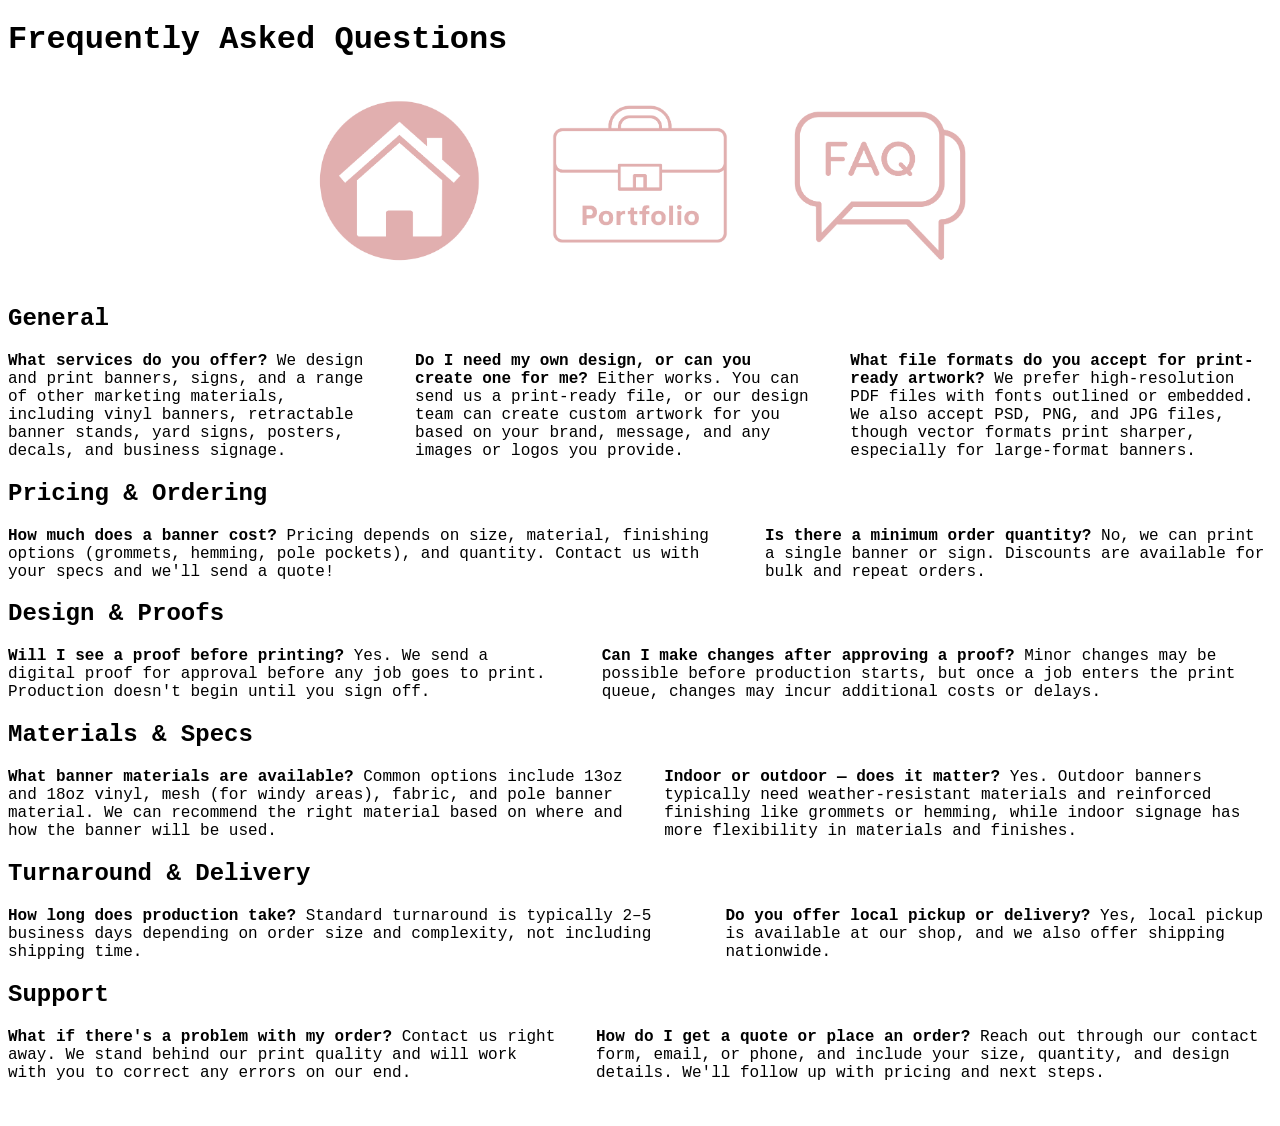
<file: FAQ.html>
<!DOCTYPE html>
<html lang="en">
  <head>
    <meta charset="UTF-8">
    <meta name="viewport" content="width=device-width, initial-scale=1.0">
    <title>FAQ</title>
    <link rel="stylesheet" href="screen.css">
  </head>
  <body>
    <h1>Frequently Asked Questions</h1>
    <nav>
      <ul>
        <li>
          <a href="Home.html" class="active">
            <img src="Home.png" alt="Home">
        </a>
      </li>
        <li>
          <a href="Portfolio.html">
            <img src="Portfolio.png" alt="Portfolio">
          </a>
        </li>
        <li>
          <a href="FAQ.html">
            <img src="FAQ.png" alt="FAQ">
          </a>
        </li>
      </ul>
      
<h2>General</h2>
<ul>
  <li><strong>What services do you offer?</strong> We design and print banners, signs, and a range of other marketing materials, including vinyl banners, retractable banner stands, yard signs, posters, decals, and business signage.</li>
  <li><strong>Do I need my own design, or can you create one for me?</strong> Either works. You can send us a print-ready file, or our design team can create custom artwork for you based on your brand, message, and any images or logos you provide.</li>
  <li><strong>What file formats do you accept for print-ready artwork?</strong> We prefer high-resolution PDF files with fonts outlined or embedded. We also accept PSD, PNG, and JPG files, though vector formats print sharper, especially for large-format banners.</li>
</ul>

<h2>Pricing &amp; Ordering</h2>
<ul>
  <li><strong>How much does a banner cost?</strong> Pricing depends on size, material, finishing options (grommets, hemming, pole pockets), and quantity. Contact us with your specs and we'll send a quote!</li>
  <li><strong>Is there a minimum order quantity?</strong> No, we can print a single banner or sign. Discounts are available for bulk and repeat orders.</li>
</ul>

<h2>Design &amp; Proofs</h2>
<ul>
  <li><strong>Will I see a proof before printing?</strong> Yes. We send a digital proof for approval before any job goes to print. Production doesn't begin until you sign off.</li>
  <li><strong>Can I make changes after approving a proof?</strong> Minor changes may be possible before production starts, but once a job enters the print queue, changes may incur additional costs or delays.</li>
</ul>

<h2>Materials &amp; Specs</h2>
<ul>
  <li><strong>What banner materials are available?</strong> Common options include 13oz and 18oz vinyl, mesh (for windy areas), fabric, and pole banner material. We can recommend the right material based on where and how the banner will be used.</li>
  <li><strong>Indoor or outdoor — does it matter?</strong> Yes. Outdoor banners typically need weather-resistant materials and reinforced finishing like grommets or hemming, while indoor signage has more flexibility in materials and finishes.</li>
</ul>

<h2>Turnaround &amp; Delivery</h2>
<ul>
  <li><strong>How long does production take?</strong> Standard turnaround is typically 2–5 business days depending on order size and complexity, not including shipping time.</li>
  <li><strong>Do you offer local pickup or delivery?</strong> Yes, local pickup is available at our shop, and we also offer shipping nationwide.</li>
</ul>

<h2>Support</h2>
<ul>
  <li><strong>What if there's a problem with my order?</strong> Contact us right away. We stand behind our print quality and will work with you to correct any errors on our end.</li>
  <li><strong>How do I get a quote or place an order?</strong> Reach out through our contact form, email, or phone, and include your size, quantity, and design details. We'll follow up with pricing and next steps.</li>
</ul>

</nav>
    <script src="index.js"></script>
  </body>
</html>
</file>
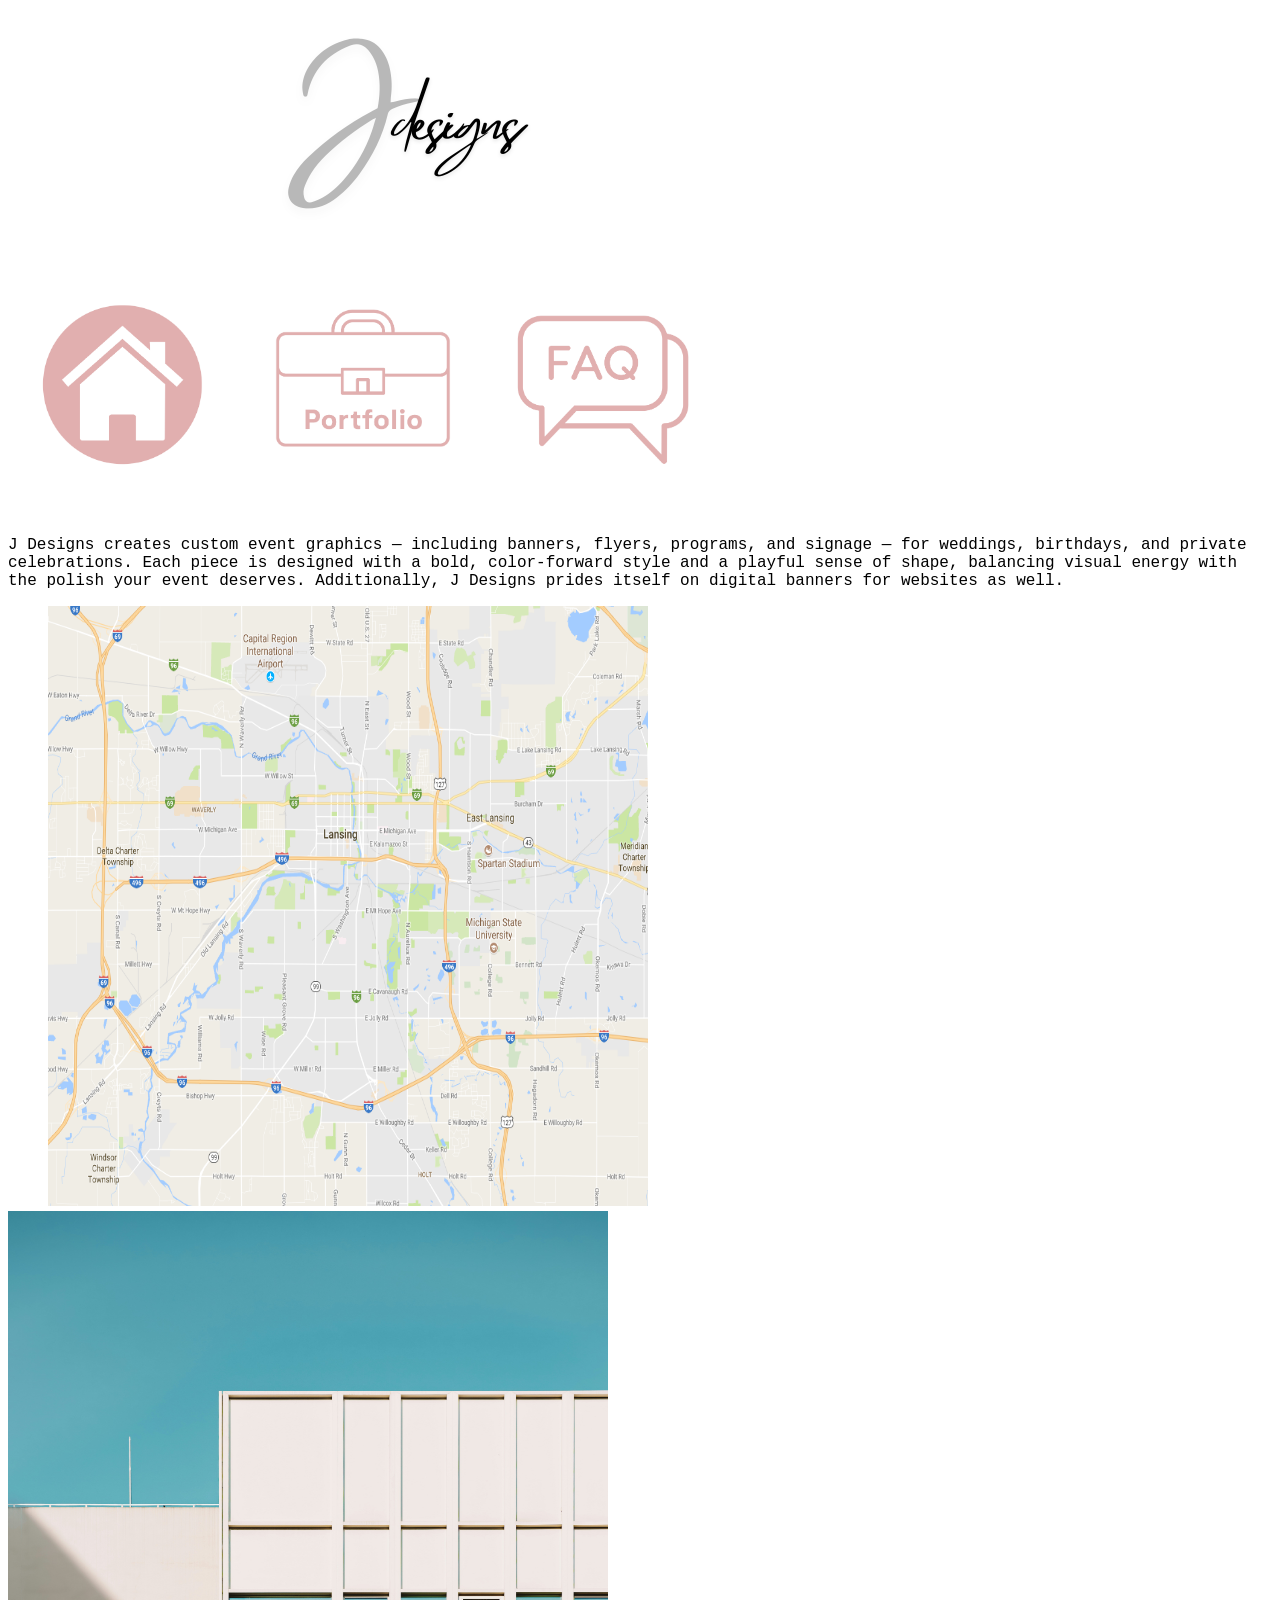
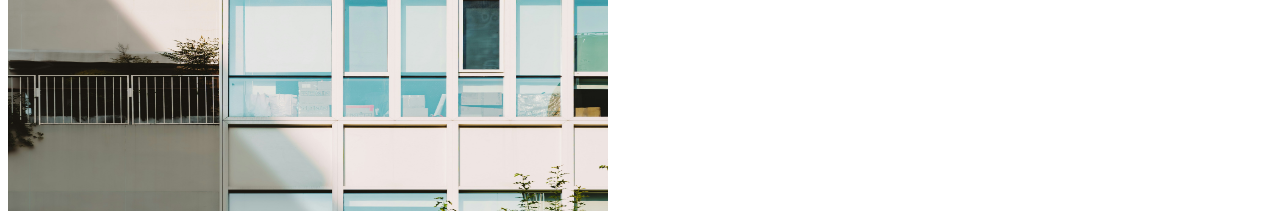
<file: Home.html>
<!DOCTYPE html>
<html lang="en">
  <head>
    <meta charset="UTF-8">
    <meta name="viewport" content="width=device-width, initial-scale=1.0">
    <title>Home</title>
    <link rel="stylesheet" href="screen.css">
  </head>
  <body>
    <h1> <img src="J Design Website Banner.png" alt="Website Banner" class="Logo"></h1>
    <header>
    <nav>
      <ul>
        <li>
          <a href="Home.html" class="active">
            <img src="Home.png" alt="Home">
        </a>
      </li>
        <li>
          <a href="Portfolio.html">
            <img src="Portfolio.png" alt="Portfolio">
          </a>
        </li>
        <li>
          <a href="FAQ.html">
            <img src="FAQ.png" alt="FAQ">
          </a>
        </li>
      </ul>
    </nav>  
    </header> 
    <p>J Designs creates custom event graphics — including banners, flyers, programs, and signage — for weddings, birthdays, and private celebrations. Each piece is designed with a bold, color-forward style and a playful sense of shape, balancing visual energy with the polish your event deserves. Additionally, J Designs prides itself on digital banners for websites as well.</p>
    <script src="index.js"></script>
    <img src="LansingMap.png" alt="J Designs Logo" class="Map">
    <img src="Building.jpg" alt="White building" class="Building">
  </body>
</html>
</file>
<file: screen.css>
nav img {
  width: 200px;
  height: 200px;
  object-fit: contain;
}

nav ul {
  display: flex;
  justify-content: center;
  gap: 40px;
  list-style: none;
  margin: 500;
  padding: 0;
}

.Logo {
  height: 200px;
  width: auto;
  margin-right: 40px;
}

header {
  display: flex;
  justify-content: space-between;
  align-items: left;
  padding: 15px 15px;
  width: 100%;
}

.image-pair {
  display: flex;
  flex-wrap: nowrap;
  gap: 15px;
}

.Map {
  height: 600px;
  width: 600px;
  margin-left: 40px;
}

.Building {
  height: 600px;
  width: 600px;
  margin-right: 40px;
}

.portfolio {
  display: grid;
  grid-template-columns: repeat(2, 1fr);
  gap: 15px;
}

.Annv {
  height: 200px;
  width: auto;
  object-fit: contain;
}

.Birthday {
  height: 200px;
  width: auto;
  object-fit: contain;
}

.Class {
  height: 200px;
  width: auto;
  object-fit: contain;
}

.Grad {
  height: 200px;
  width: auto;
  object-fit: contain;
}

.Rehearsal {
  height: 200px;
  width: auto;
  object-fit: contain;
}

.Web {
  height: 200px;
  width: auto;
  object-fit: contain;
}

body {
  font-family:monospace;
  font-size: large;
}
</file>
